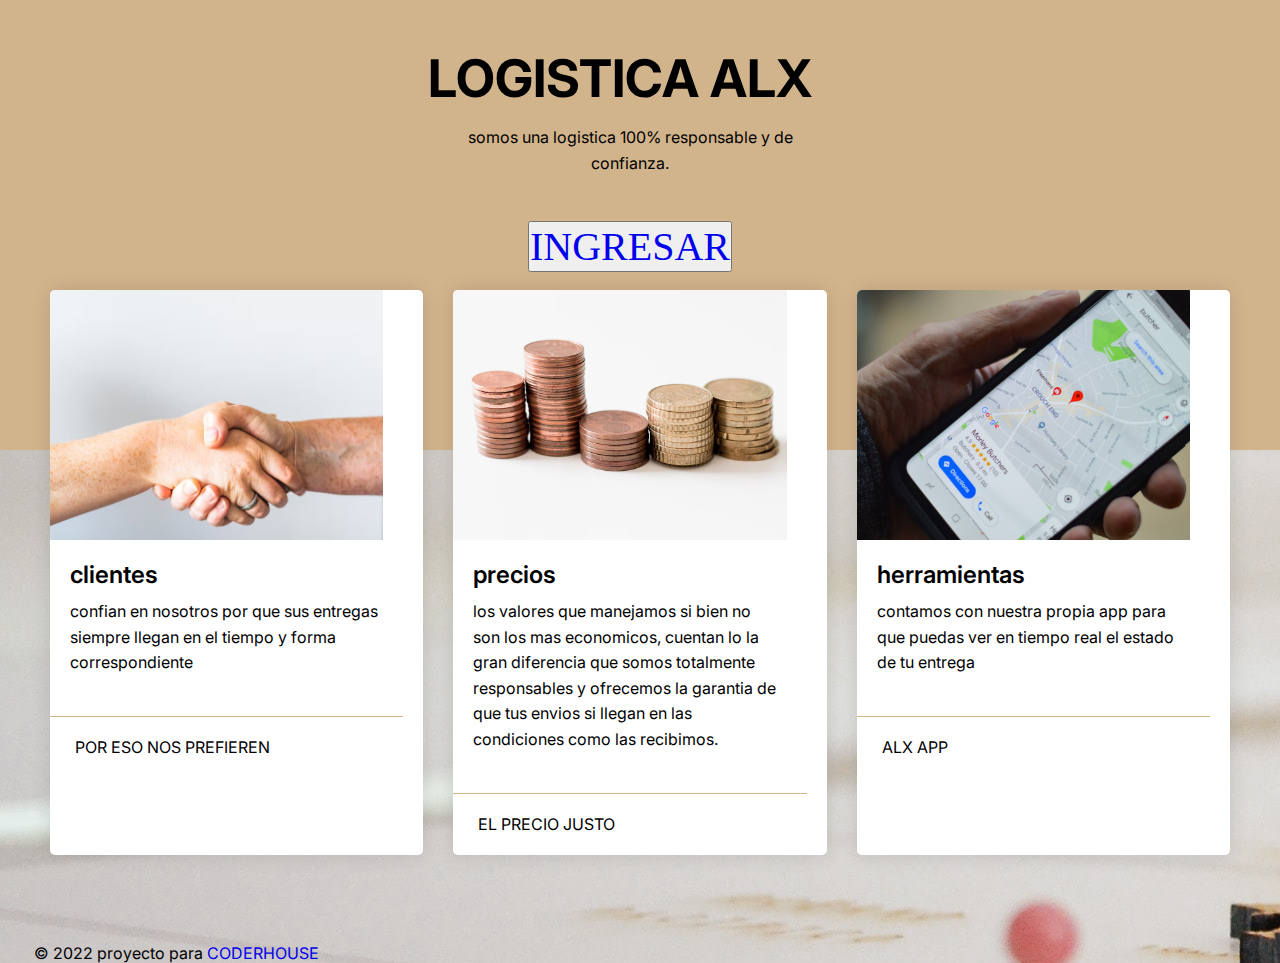
<file: index.html>
<!DOCTYPE html>
<html lang="en">
<head>
  <link rel="icon" href="./img/box.png">
	<meta charset="UTF-8">
	<meta http-equiv="X-UA-Compatible" content="IE=edge">
	<meta name="viewport" content="width=device-width, initial-scale=1.0">
  <meta name ="description" content="logistica buenos aires caba">
  <meta name ="keywords" content="logistica, motos, mensajeria, envios, solucion, planificacion,">
	<title>LOGISTICA ALX</title>
	<link href="https://cdn.jsdelivr.net/npm/bootstrap@5.2.2/dist/css/bootstrap.min.css" 
rel="stylesheet" 
integrity="sha384-Zenh87qX5JnK2Jl0vWa8Ck2rdkQ2Bzep5IDxbcnCeuOxjzrPF/et3URy9Bv1WTRi" 
crossorigin="anonymous">
<link rel="stylesheet" href="./scss/style.css">


</head>
<body style="background-image: url(./img/background.jpg);">
  <header>
    <div class="container">
    
      <div class="hero-content">
  
        <div class="hero-flex">
          
          <span></span><H1>LOGISTICA ALX </H1><span></span>
          
          
        </div>
        <p>
          somos una logistica 100% responsable y de confianza.
        </p>
  
      </div>
    </div>
    <div>
      <button class="btn btn-outline-light chicle"><a  href="./info.html">INGRESAR</a></button>
    </div>
  </header>
  <main>
    <div class="card">
      <div class="card-top">
        <img src="./img/clientes.avif" alt="">
        
      </div>
  
      <div class="card-body">
        <h2>clientes</h2>
        <p>confian en nosotros por que sus entregas siempre llegan en el tiempo y forma correspondiente</p>
      </div>
  
      <div class="card-footer">
      
        <p>POR ESO NOS PREFIEREN</p>
      </div>
    </div>
    <div class="card">
      <div class="card-top">
        <img src="./img/precios.avif" alt="">
      </div>
  
      <div class="card-body">
        <h2>precios</h2>
        <p>los valores que manejamos si bien no son los mas economicos, cuentan lo la gran diferencia que somos totalmente responsables y ofrecemos la garantia de que tus envios si llegan en las condiciones como las recibimos.</p>
      </div>
  
      <div class="card-footer">
      <P>EL PRECIO JUSTO  </P>
      </div>
    </div>
    <div class="card">
      <div class="card-top">
        <img src="./img/gps.avif" alt="">
      
      </div>
  
      <div class="card-body">
        <h2>herramientas</h2>
        <p>contamos con nuestra propia app para que puedas ver en tiempo real el estado de tu entrega </p>
      </div>
      <div class="card-footer">
      <p>ALX APP</p>
      </div>
    </div>

    </div>
    
  </main>


  <footer class="d-flex flex-wrap justify-content-between align-items-center py-3 my-4 border-top">
    <div class="col-md-4 d-flex align-items-center">
    <a href="/" class="mb-3 me-2 mb-md-0 text-muted text-decoration-none lh-1">
        <svg class="bi" width="30" height="24"><use xlink:href="#bootstrap"></use></svg>
    </a>
    <span class="mb-3 mb-md-0 text-muted">© 2022 proyecto para <a href="https://www.coderhouse.com/">CODERHOUSE</a></span>
    </div>
</footer>	

</body>
</html>
</file>
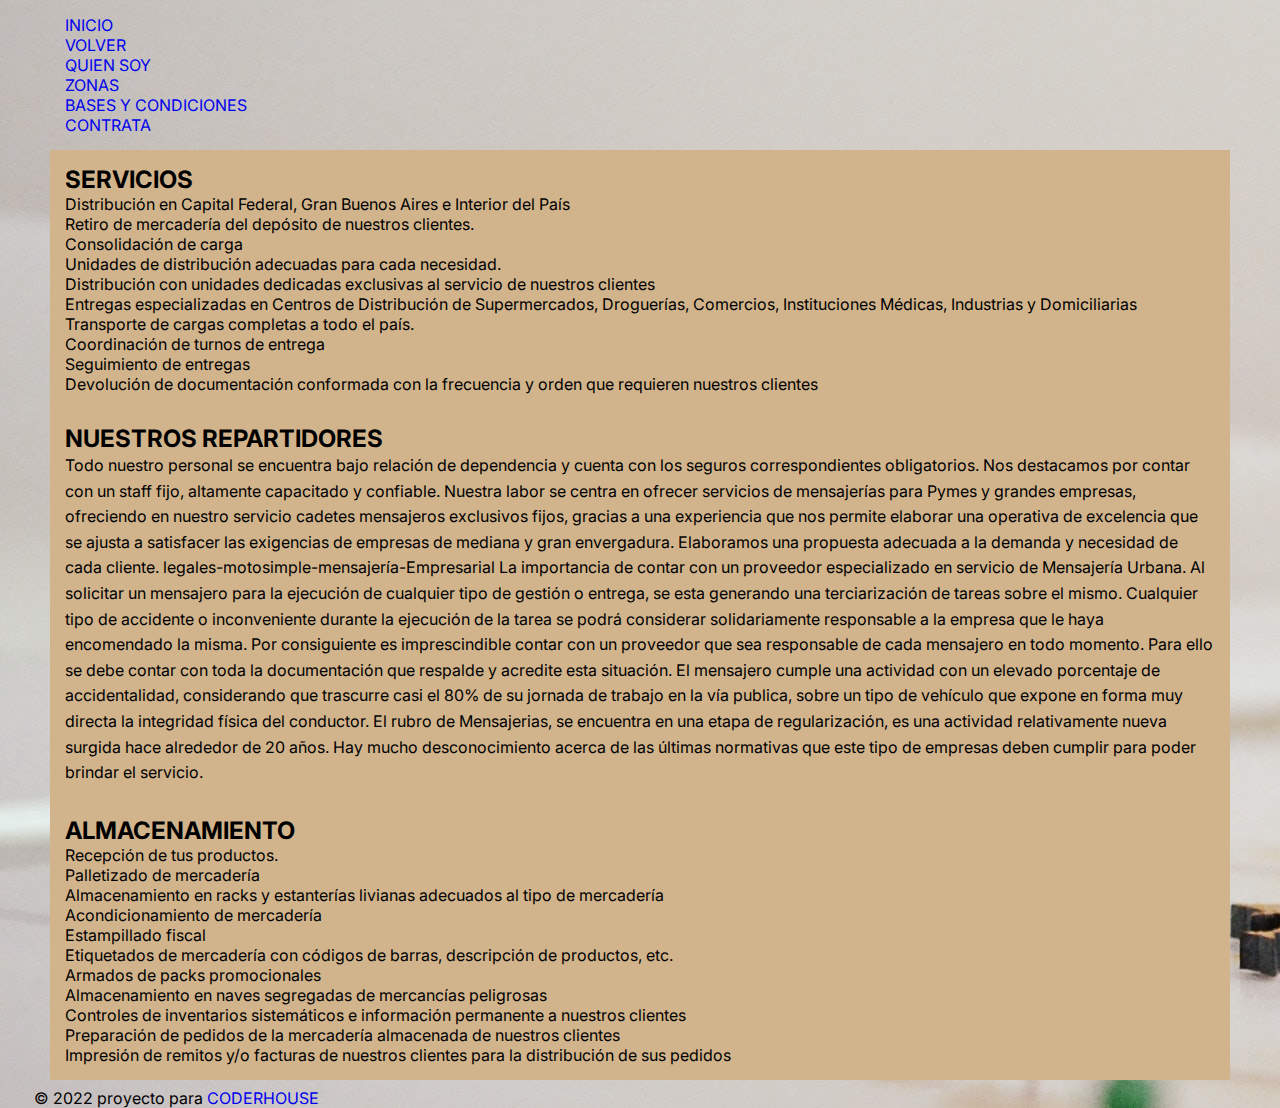
<file: condiciones.html>
<!DOCTYPE html>
<html lang="en">

<head>
    <link rel="icon" href="./img/favicon1.ico.png">
    <meta charset="UTF-8">
    <meta http-equiv="X-UA-Compatible" content="IE=edge">
    <meta name="viewport" content="width=device-width, initial-scale=1.0">
    <meta name="description" content="logistica buenos aires caba">
    <meta name="keywords" content="logistica, motos, mensajeria, envios, solucion, planificacion,">
    <title>BASES LOGISTICA ALX</title>
    <link href="https://cdn.jsdelivr.net/npm/bootstrap@5.2.2/dist/css/bootstrap.min.css" rel="stylesheet"
        integrity="sha384-Zenh87qX5JnK2Jl0vWa8Ck2rdkQ2Bzep5IDxbcnCeuOxjzrPF/et3URy9Bv1WTRi" crossorigin="anonymous">
    <link rel="stylesheet" href="./scss/style.css">
</head>

<body style="background-image: url(./img/background.jpg);">
    <div class="container ">
        <ul class="nav col-12 col-md-auto mb-2 justify-content-center mb-md-0">
            <li><a href="./index.html" class="btn btn-outline-primary me-1">INICIO</a></li>
            <li><a href="./info.html" class="btn btn-outline-primary me-1">VOLVER</a></li>
            <li><a href="./contacto.html" class="btn btn-outline-primary me-1">QUIEN SOY</a></li>
            <li><a href="./zonas.html" class="btn btn-outline-primary me-1">ZONAS</a></li>
            <li><a href="./condiciones.html" class="btn btn-outline-primary me-1">BASES Y CONDICIONES</a></li>
            <li><a href="https://wa.me/+5491168219151" class="btn btn-outline-success" target="_blank">CONTRATA</a></li>
        </ul>
    </div>
    <div class="container zonas">
        <h2>SERVICIOS</h2>
        <ul>
            <li>Distribución en Capital Federal, Gran Buenos Aires e Interior del País</li>
            <li>Retiro de mercadería del depósito de nuestros clientes.</li>
            <li>Consolidación de carga</li>
            <li>Unidades de distribución adecuadas para cada necesidad.</li>
            <li>Distribución con unidades dedicadas exclusivas al servicio de nuestros clientes</li>
            <li>Entregas especializadas en Centros de Distribución de Supermercados, Droguerías, Comercios,
                Instituciones Médicas, Industrias y Domiciliarias</li>
            <li>Transporte de cargas completas a todo el país.</li>
            <li>Coordinación de turnos de entrega</li>
            <li>Seguimiento de entregas</li>
            <li>Devolución de documentación conformada con la frecuencia y orden que requieren nuestros clientes</li>
        </ul>
    </div>
    <div class="container zonas">
        <H2>NUESTROS REPARTIDORES</H2>
        <p>Todo nuestro personal se encuentra bajo relación de dependencia y cuenta con los seguros correspondientes
            obligatorios. Nos destacamos por contar con un staff fijo, altamente capacitado y confiable.
            Nuestra labor se centra en ofrecer servicios de mensajerías para Pymes y grandes empresas, ofreciendo en
            nuestro servicio cadetes mensajeros exclusivos fijos, gracias a una experiencia que nos permite elaborar una
            operativa de excelencia que se ajusta a satisfacer las exigencias de empresas de mediana y gran envergadura.
            Elaboramos una propuesta adecuada a la demanda y necesidad de cada cliente.

            legales-motosimple-mensajería-Empresarial

            La importancia de contar con un proveedor especializado en servicio de Mensajería Urbana.
            Al solicitar un mensajero para la ejecución de cualquier tipo de gestión o entrega, se esta generando una
            terciarización de tareas sobre el mismo. Cualquier tipo de accidente o inconveniente durante la ejecución de
            la tarea se podrá considerar solidariamente responsable a la empresa que le haya encomendado la misma. Por
            consiguiente es imprescindible contar con un proveedor que sea responsable de cada mensajero en todo
            momento. Para ello se debe contar con toda la documentación que respalde y acredite esta situación.
            El mensajero cumple una actividad con un elevado porcentaje de accidentalidad, considerando que trascurre
            casi el 80% de su jornada de trabajo en la vía publica, sobre un tipo de vehículo que expone en forma muy
            directa la integridad física del conductor.
            El rubro de Mensajerias, se encuentra en una etapa de regularización, es una actividad relativamente nueva
            surgida hace alrededor de 20 años. Hay mucho desconocimiento acerca de las últimas normativas que este tipo
            de empresas deben cumplir para poder brindar el servicio.</p>
    </div>
    <div class="container zonas">
        <h2>ALMACENAMIENTO</h2>
        <ul>
            <li>Recepción de tus productos.</li>
            <li>Palletizado de mercadería</li>
            <li>Almacenamiento en racks y estanterías livianas adecuados al tipo de mercadería</li>
            <li>Acondicionamiento de mercadería</li>
            <li>Estampillado fiscal</li>
            <li>Etiquetados de mercadería con códigos de barras, descripción de productos, etc.</li>
            <li>Armados de packs promocionales</li>
            <li>Almacenamiento en naves segregadas de mercancías peligrosas</li>
            <li>Controles de inventarios sistemáticos e información permanente a nuestros clientes</li>
            <li>Preparación de pedidos de la mercadería almacenada de nuestros clientes</li>
            <li>Impresión de remitos y/o facturas de nuestros clientes para la distribución de sus pedidos</li>
        </ul>
    </div>



    <footer class="d-flex flex-wrap justify-content-between align-items-center py-3 my-4 border-top">
        <div class="col-md-4 d-flex align-items-center">
            <a href="/" class="mb-3 me-2 mb-md-0 text-muted text-decoration-none lh-1">
                <svg class="bi" width="30" height="24">
                    <use xlink:href="#bootstrap"></use>
                </svg>
            </a>
            <span class="mb-3 mb-md-0 text-muted">© 2022 proyecto para <a
                    href="https://www.coderhouse.com/">CODERHOUSE</a></span>
        </div>
    </footer>
</body>

</html>
</file>
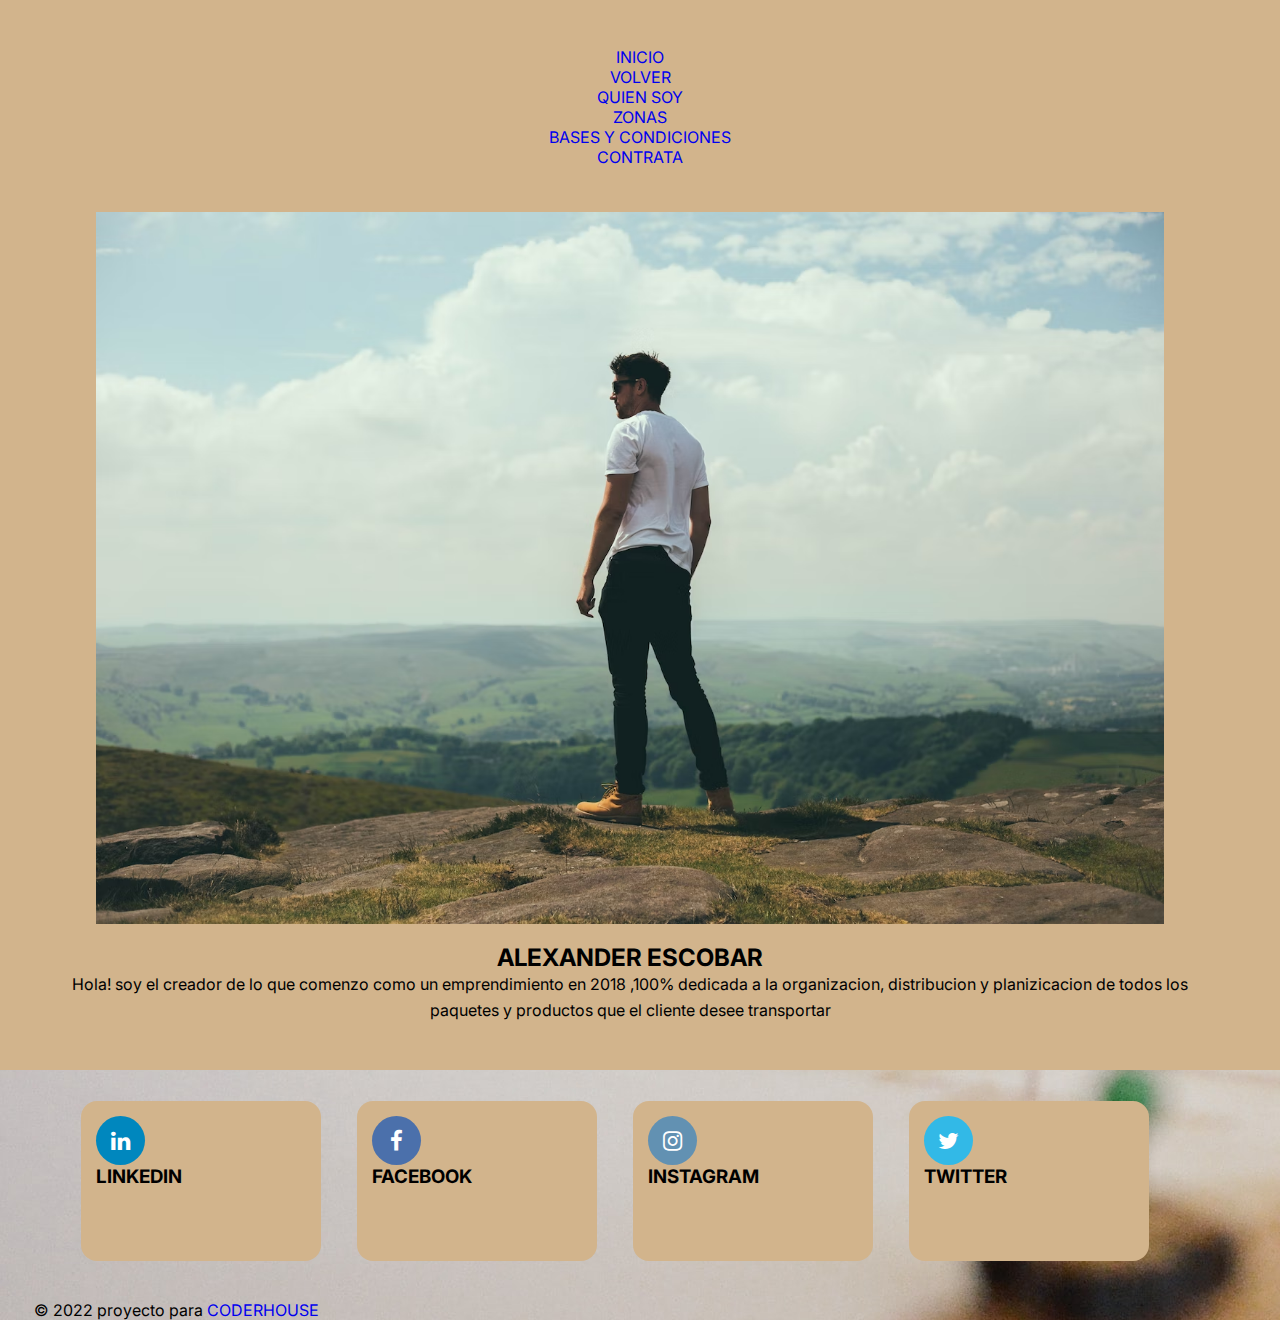
<file: contacto.html>
<!DOCTYPE html>
<html lang="en">
<head>
    <link rel="icon" href="./img/favicon1.ico.png">
	<meta charset="UTF-8">
	<meta http-equiv="X-UA-Compatible" content="IE=edge">
	<meta name="viewport" content="width=device-width, initial-scale=1.0">
    <meta name ="description" content="logistica buenos aires caba">
    <meta name ="keywords" content="logistica, motos, mensajeria, envios, solucion, planificacion,">
	<title>CONTACTO LOGISTICA ALX</title>
    <link href="https://cdn.jsdelivr.net/npm/bootstrap@5.2.2/dist/css/bootstrap.min.css" 
    rel="stylesheet" 
    integrity="sha384-Zenh87qX5JnK2Jl0vWa8Ck2rdkQ2Bzep5IDxbcnCeuOxjzrPF/et3URy9Bv1WTRi" 
    crossorigin="anonymous">
    <link rel="stylesheet" href="./scss/style.css">
</head>
<body style="background-image: url(./img/background.jpg);">
    
    <header>
        <div class="container ">
            <ul class="nav col-12 col-md-auto mb-2 justify-content-center mb-md-0">
                <li><a href="./index.html" class="btn btn-outline-primary me-1">INICIO</a></li>
                <li><a href="./info.html" class="btn btn-outline-primary me-1">VOLVER</a></li>
                <li><a href="./contacto.html" class="btn btn-outline-primary me-1">QUIEN SOY</a></li>
                <li><a href="./zonas.html" class="btn btn-outline-primary me-1">ZONAS</a></li>
                <li><a href="./condiciones.html" class="btn btn-outline-primary me-1">BASES Y CONDICIONES</a></li>
                <li><a href="https://wa.me/+5491168219151" class="btn btn-outline-success" target="_blank">CONTRATA</a></li>
            </ul>
        </div>
        <div class="card container">
            <div class="card-top ">
                <img class="container " src="/img/yo.avif" alt="">
            </div>
            <div class="card-body">
                <h2>ALEXANDER ESCOBAR</h2>
            </div>
            <div class="card-footer">
                <p>Hola! soy el creador de lo que comenzo como un emprendimiento en 2018 ,100% dedicada a la organizacion, distribucion y planizicacion de todos los paquetes y productos que el cliente desee transportar</p>
            </div>
        </header>
    <div class="container">
        <div class="social__item cards__card container">
            <a target="_blank" href="https://www.linkedin.com/in/escobaralexander/" class="social__icon--linkedin"><i class="icon--linkedin"></i></a>
            <span><H3>LINKEDIN</H3></span>
    </div>
    
    <div class="social__item cards__card container">
        <a target="_blank" href="https://www.facebook.com/aleex.exequiel" class="social__icon--facebook"><i class="icon--facebook"></i></a>
        <span><H3>FACEBOOK</H3></span>
    </div>

    <div class="social__item cards__card container">
        <a target="_blank" href="http://instagram.com/aleexequiell" class="social__icon--instagram"><i class="icon--instagram"></i></a>
        <span><H3>INSTAGRAM</H3></span>
    </div>

    <div class="social__item cards__card container">
        <a target="_blank" href="https://twitter.com/aleexequiell" class="social__icon--twitter"><i class="icon--twitter"></i></a>
        <span><H3>TWITTER</H3></span>
    </div>
    </div>


    <footer class="d-flex flex-wrap justify-content-between align-items-center py-3 my-4 border-top">
        <div class="col-md-4 d-flex align-items-center">
        <a href="/" class="mb-3 me-2 mb-md-0 text-muted text-decoration-none lh-1">
            <svg class="bi" width="30" height="24"><use xlink:href="#bootstrap"></use></svg>
        </a>
        <span class="mb-3 mb-md-0 text-muted">© 2022 proyecto para <a href="https://www.coderhouse.com/">CODERHOUSE</a></span>
        </div>
    </footer>	


</body>
</html>
</file>
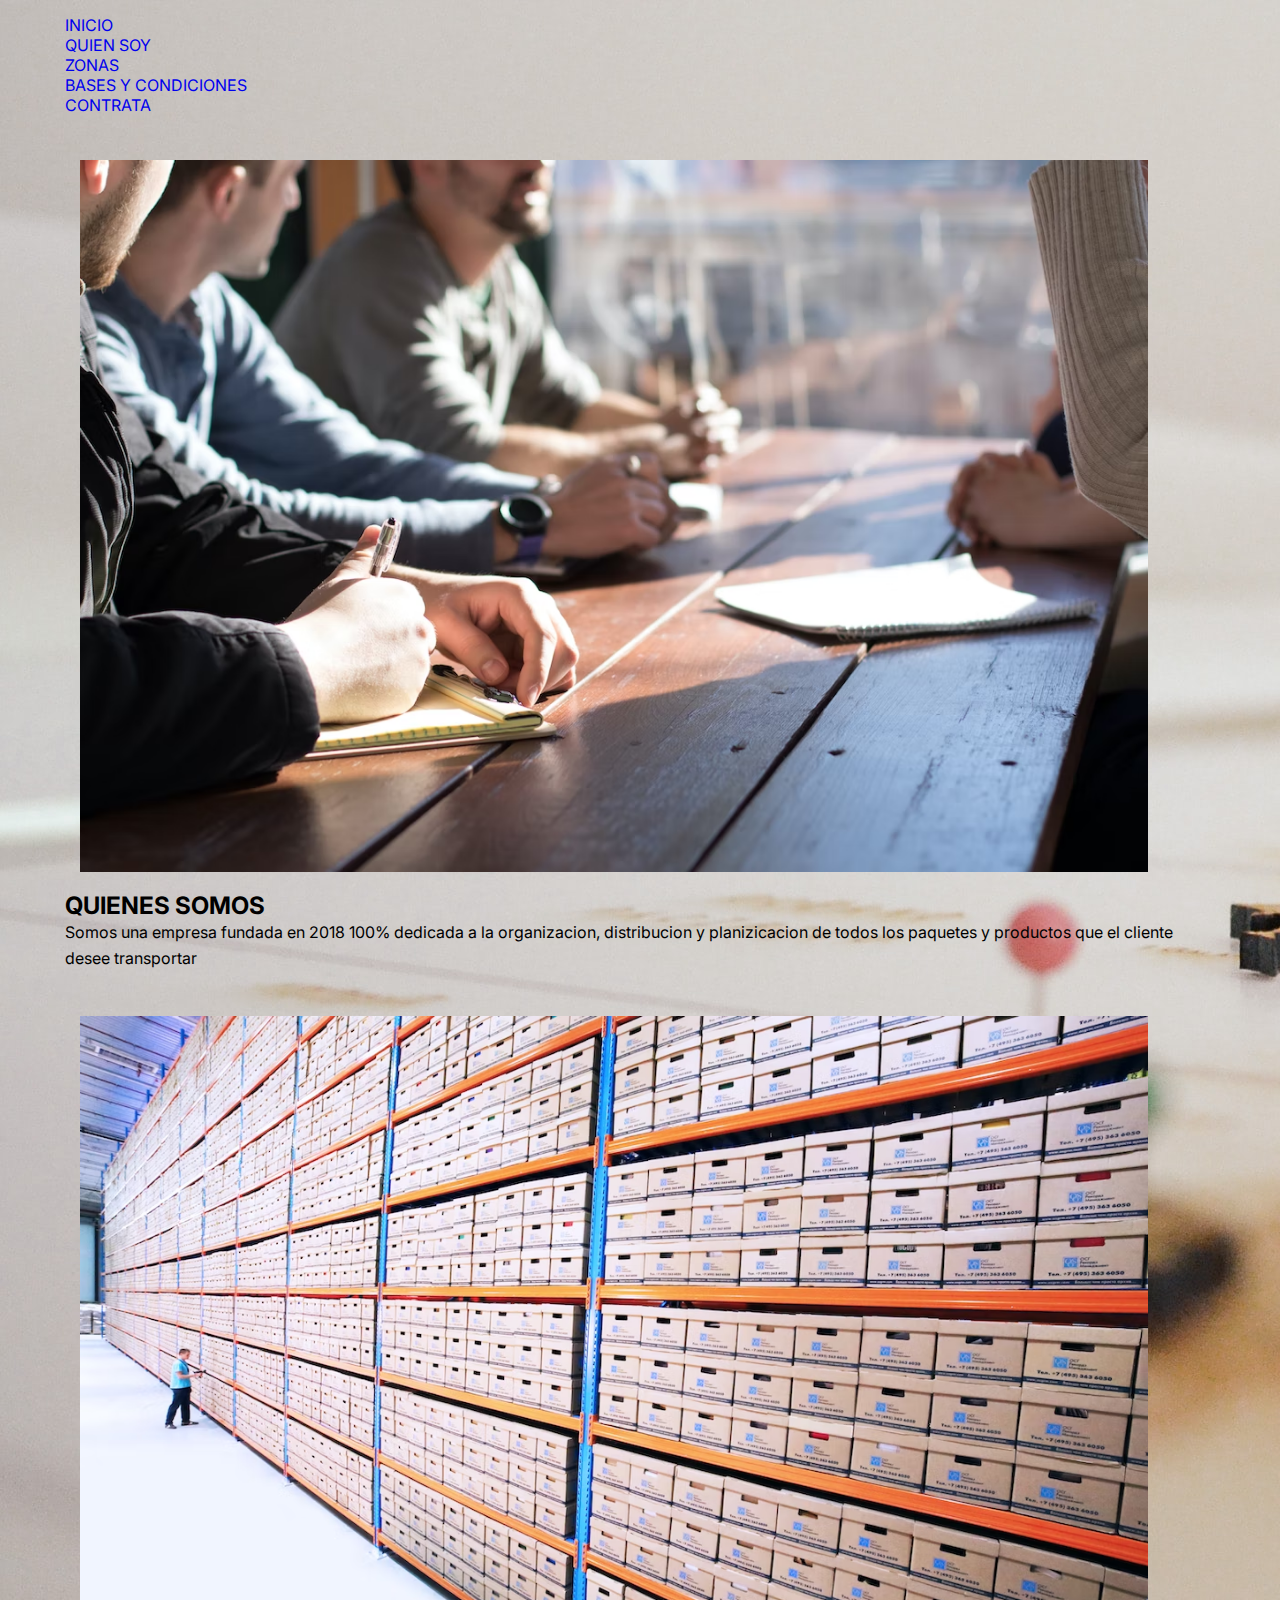
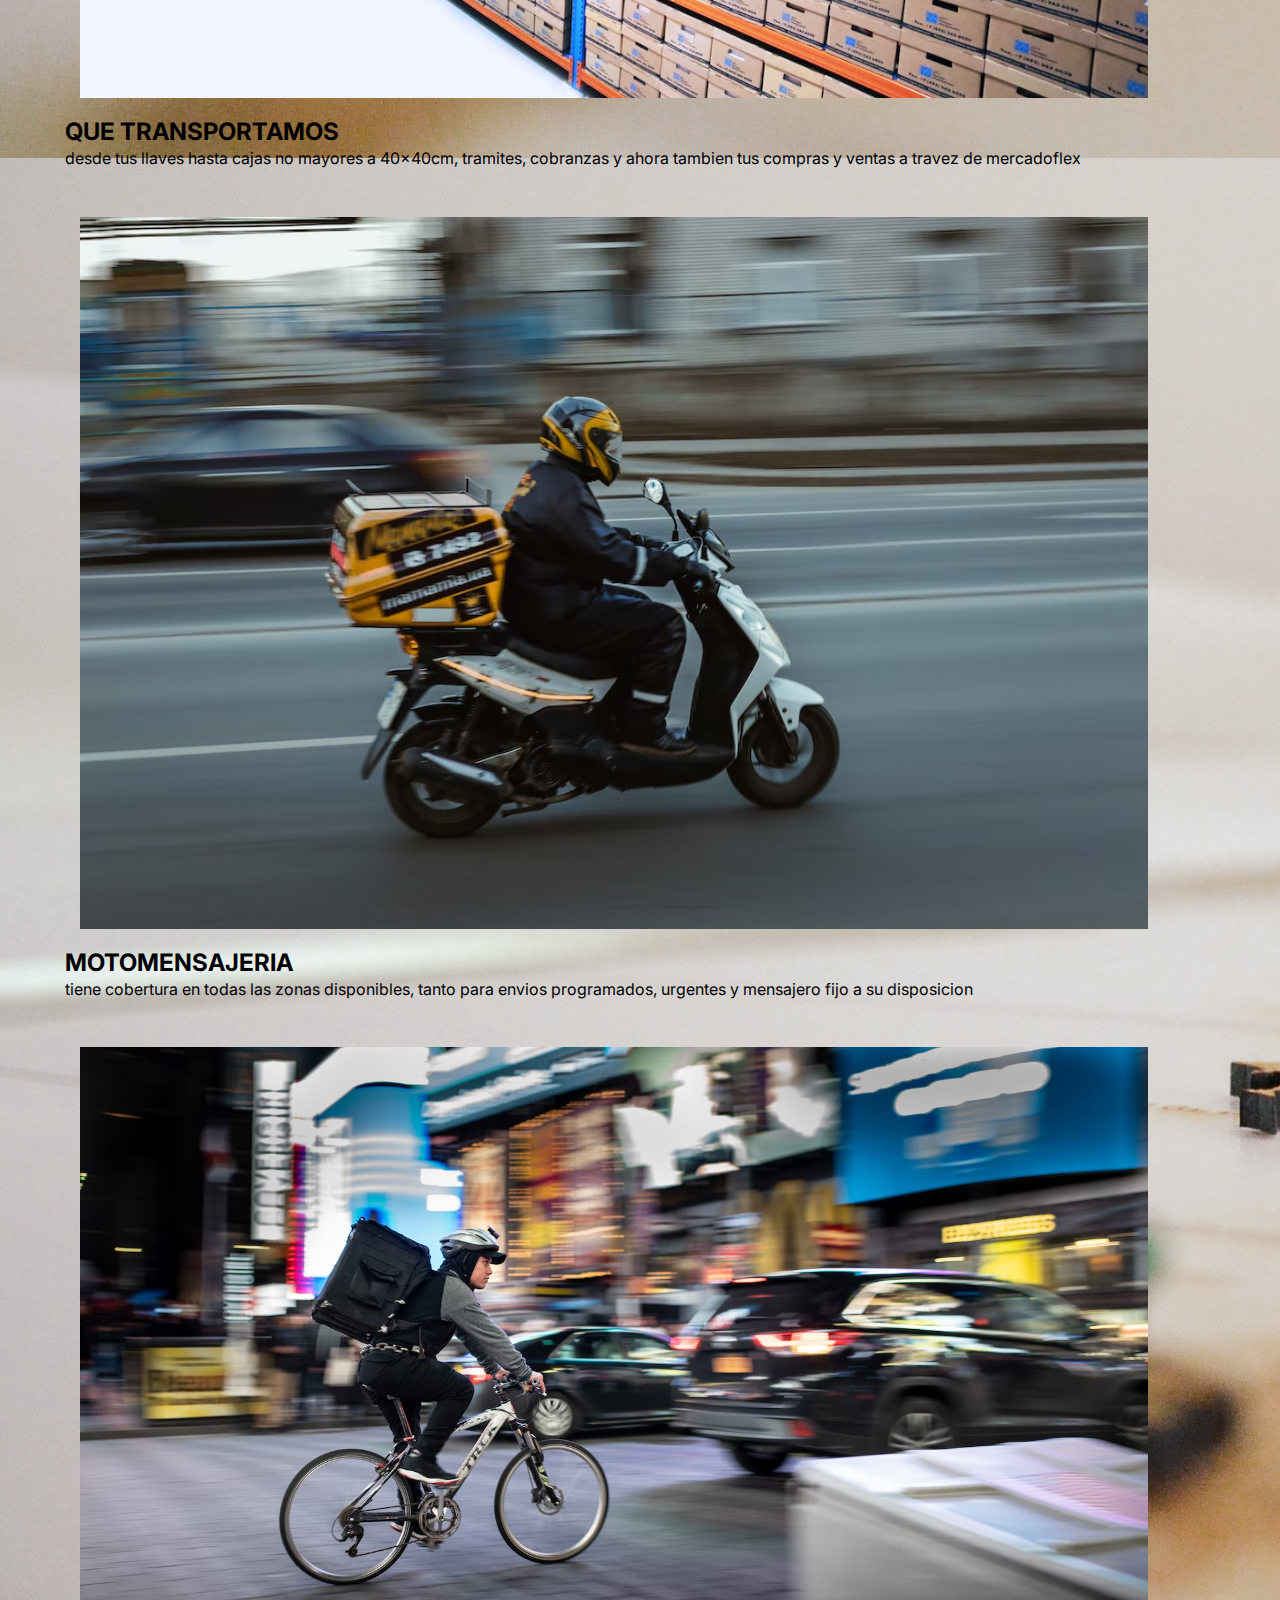
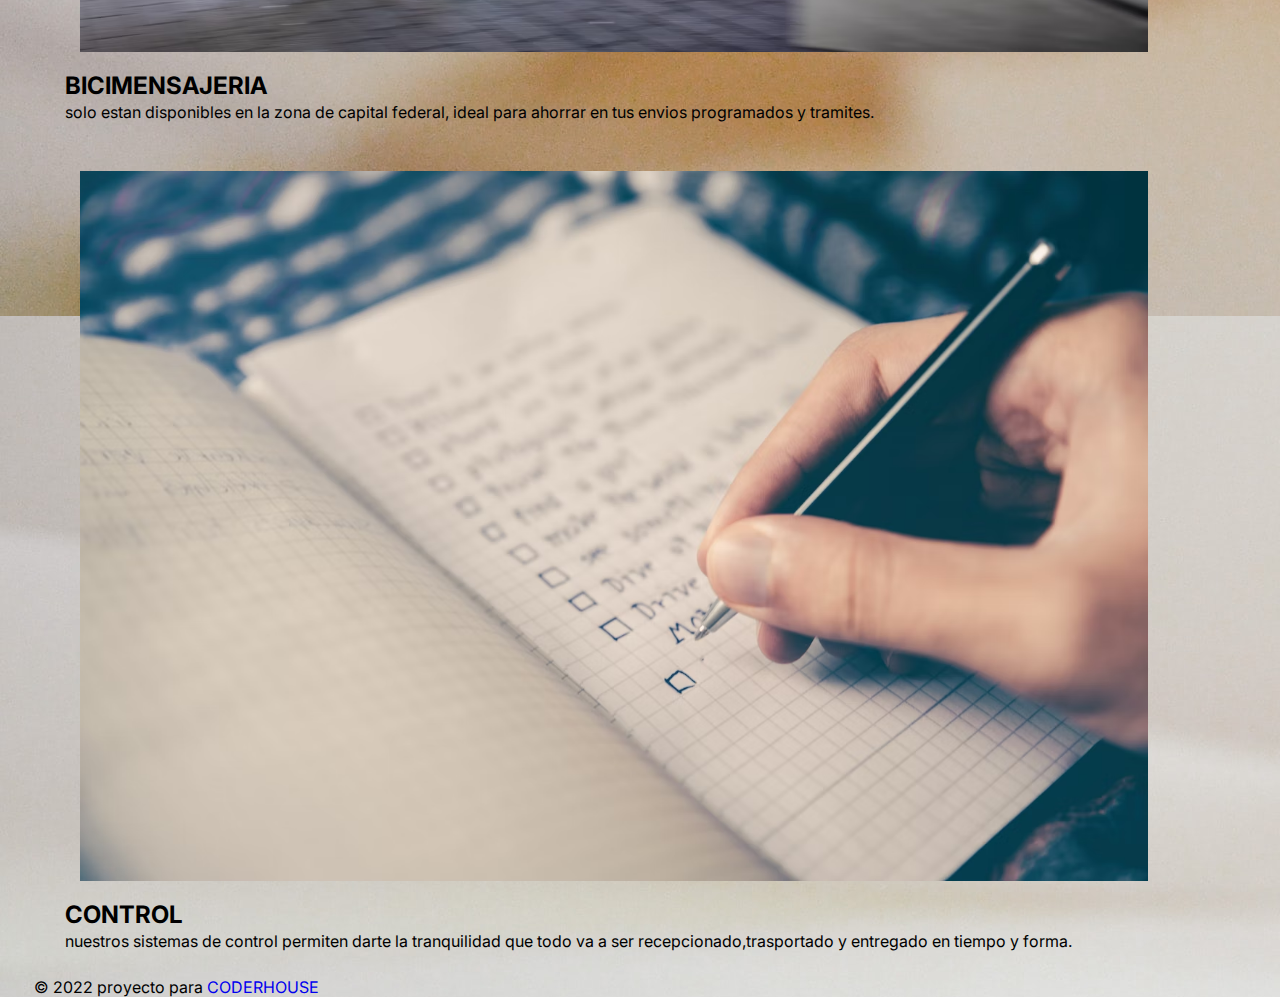
<file: info.html>
<!DOCTYPE html>
<html lang="en">
<head>
    <link rel="icon" href="./img/favicon1.ico.png">
	<meta charset="UTF-8">
	<meta http-equiv="X-UA-Compatible" content="IE=edge">
	<meta name="viewport" content="width=device-width, initial-scale=1.0">
    <meta name ="description" content="logistica buenos aires caba">
    <meta name ="keywords" content="logistica, motos, mensajeria, envios, solucion, planificacion,">
	<title>INFORMACION LOGISTICA ALX</title>
    <link href="https://cdn.jsdelivr.net/npm/bootstrap@5.2.2/dist/css/bootstrap.min.css" 
    rel="stylesheet" 
    integrity="sha384-Zenh87qX5JnK2Jl0vWa8Ck2rdkQ2Bzep5IDxbcnCeuOxjzrPF/et3URy9Bv1WTRi" 
    crossorigin="anonymous">
    <link rel="stylesheet" href="./scss/style.css">
</head>

<body style="background-image: url(./img/background.jpg);">
  <div class="container ">
    <ul class="nav col-12 col-md-auto mb-2 justify-content-center mb-md-0">
        <li><a href="./index.html" class="btn btn-outline-primary me-1">INICIO</a></li>
        <li><a href="./contacto.html" class="btn btn-outline-primary me-1">QUIEN SOY</a></li>
        <li><a href="./zonas.html" class="btn btn-outline-primary me-1">ZONAS</a></li>
        <li><a href="./condiciones.html" class="btn btn-outline-primary me-1">BASES Y CONDICIONES</a></li>
        <li><a href="https://wa.me/+5491168219151" class="btn btn-outline-success" target="_blank">CONTRATA</a></li>
    </ul>
    </div>
    <div class="card container">
        <div class="card-top">
            <img class="container" src="./img/team.avif" alt="">
        </div>
        <div class="card-body">
            <h2>QUIENES SOMOS</h2>
        </div>
        <div class="card-footer">
            <p>Somos una empresa fundada en 2018 100% dedicada a la organizacion, distribucion y planizicacion de todos los paquetes y productos que el cliente desee transportar</p>
        </div>
    </div>

    <div class="card container">
        <div class="card-top">
        <img class="container" src="./img/cajas.avif" alt="">
        </div>
        <div class="card-body">
            <h2>QUE TRANSPORTAMOS</h2>
        </div>
        <div class="card-footer">
        <P>desde tus llaves hasta cajas no mayores a 40x40cm, tramites, cobranzas y ahora tambien tus compras y ventas a travez de mercadoflex</P>
        </div>
    </div>

      <div class="card container">
        <div class="card-top">
          <img class="container" src="./img/moto.avif" alt="">
        </div>
    
        <div class="card-body">
          <h2>MOTOMENSAJERIA</h2>
                </div>
    
        <div class="card-footer">
          <p>tiene cobertura en todas las zonas disponibles, tanto para envios programados, urgentes y mensajero fijo a su disposicion</p>
        </div>
      </div>

      <div class="card container">
        <div class="card-top">
          <img class="container" src="./img/bicicleta.avif" alt="">
        </div>
    
        <div class="card-body">
          <h2>BICIMENSAJERIA</h2>
                </div>
    
        <div class="card-footer">
        <P>solo estan disponibles en la zona de capital federal, ideal para ahorrar en tus envios programados y tramites.</P>
        </div>
      </div>

      <div class="card container">
        <div class="card-top">
          <img class="container" src="./img/control.avif" alt="">
        </div>
    
        <div class="card-body">
          <h2>CONTROL</h2>
                </div>
    
        <div class="card-footer">
        <P>nuestros sistemas de control permiten darte la tranquilidad que todo va a ser recepcionado,trasportado y entregado en tiempo y forma.</P>
        </div>
      </div>
      
        
    <footer class="d-flex flex-wrap justify-content-between align-items-center py-3 my-4 border-top">
            <div class="col-md-4 d-flex align-items-center">
            <a href="/" class="mb-3 me-2 mb-md-0 text-muted text-decoration-none lh-1">
                <svg class="bi" width="30" height="24"><use xlink:href="#bootstrap"></use></svg>
            </a>
            <span class="mb-3 mb-md-0 text-muted">© 2022 proyecto para <a href="https://www.coderhouse.com/">CODERHOUSE</a></span>
            </div>
    </footer>	
</body>
</html>
</file>
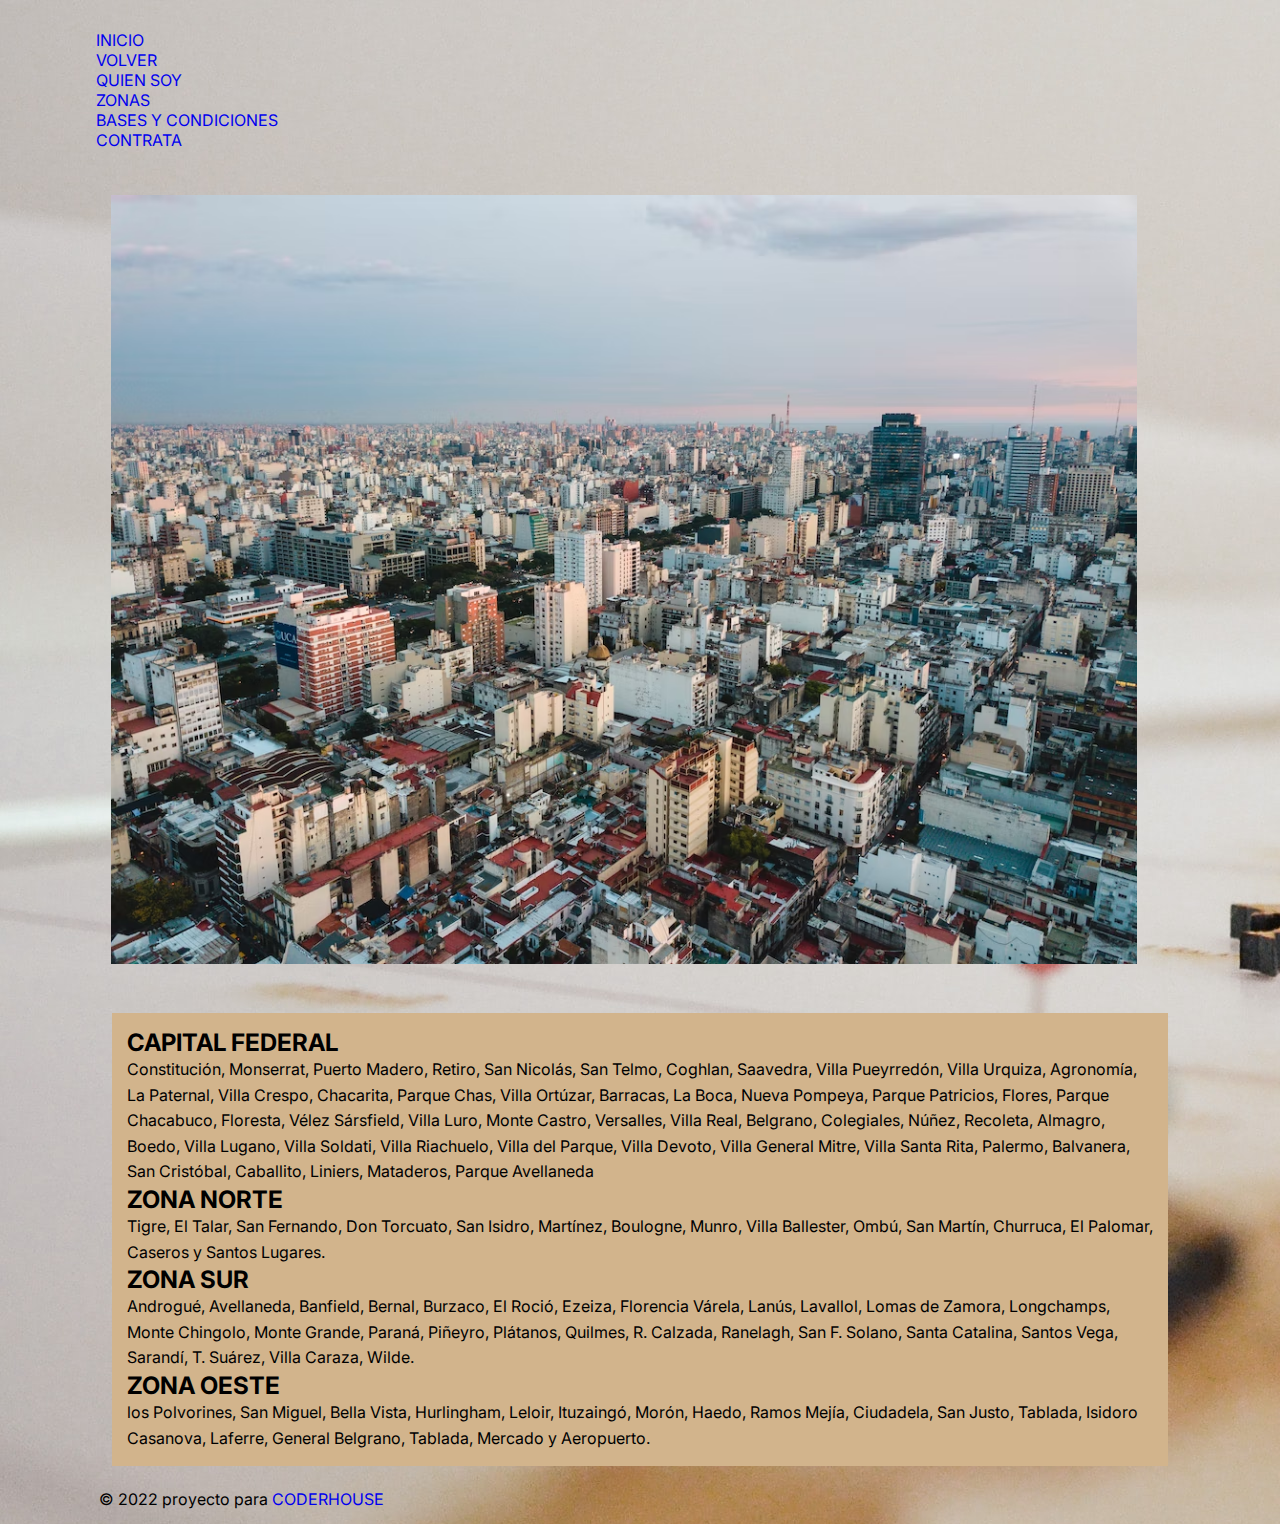
<file: zonas.html>
<!DOCTYPE html>
<html lang="en">

<head>
    <link rel="icon" href="./img/favicon1.ico.png">
    <meta charset="UTF-8">
    <meta http-equiv="X-UA-Compatible" content="IE=edge">
    <meta name="viewport" content="width=device-width, initial-scale=1.0">
    <meta name="description" content="logistica buenos aires caba">
    <meta name="keywords" content="logistica, motos, mensajeria, envios, solucion, planificacion,">
    <title>ZONAS LOGISTICA ALX</title>
    <link href="https://cdn.jsdelivr.net/npm/bootstrap@5.2.2/dist/css/bootstrap.min.css" rel="stylesheet"
        integrity="sha384-Zenh87qX5JnK2Jl0vWa8Ck2rdkQ2Bzep5IDxbcnCeuOxjzrPF/et3URy9Bv1WTRi" crossorigin="anonymous">
    <link rel="stylesheet" href="./scss/style.css">
</head>

<body class="container" style="background-image: url(./img/background.jpg);">
    <div class="container ">
        <ul class="nav col-12 col-md-auto mb-2 justify-content-center mb-md-0">
            <li><a href="./index.html" class="btn btn-outline-primary me-1">INICIO</a></li>
            <li><a href="./info.html" class="btn btn-outline-primary me-1">VOLVER</a></li>
            <li><a href="./contacto.html" class="btn btn-outline-primary me-1">QUIEN SOY</a></li>
            <li><a href="./zonas.html" class="btn btn-outline-primary me-1">ZONAS</a></li>
            <li><a href="./condiciones.html" class="btn btn-outline-primary me-1">BASES Y CONDICIONES</a></li>
            <li><a href="https://wa.me/+5491168219151" class="btn btn-outline-success" target="_blank">CONTRATA</a></li>
        </ul>
    </div>
    <div class="container">
        <img class="container" src="./img/zonas.avif" alt="">
    </div>
    <div class="container">
        <ul class=" container zonas">
            <li>
                <h2>CAPITAL FEDERAL</h2>
                <p> Constitución, Monserrat, Puerto Madero, Retiro, San Nicolás, San Telmo, Coghlan, Saavedra, Villa
                    Pueyrredón, Villa Urquiza, Agronomía, La Paternal, Villa Crespo, Chacarita, Parque Chas, Villa
                    Ortúzar, Barracas, La Boca, Nueva Pompeya, Parque Patricios, Flores, Parque Chacabuco, Floresta,
                    Vélez Sársfield, Villa Luro, Monte Castro, Versalles, Villa Real, Belgrano, Colegiales, Núñez,
                    Recoleta, Almagro, Boedo, Villa Lugano, Villa Soldati, Villa Riachuelo, Villa del Parque, Villa
                    Devoto, Villa General Mitre, Villa Santa Rita, Palermo, Balvanera, San Cristóbal, Caballito,
                    Liniers, Mataderos, Parque Avellaneda</p>
            </li>
            <li>
                <h2>ZONA NORTE</h2>
                <p>Tigre, El Talar, San Fernando, Don Torcuato, San Isidro, Martínez, Boulogne, Munro, Villa Ballester,
                    Ombú, San Martín, Churruca, El Palomar, Caseros y Santos Lugares.</p>
            </li>
            <li>
                <h2>ZONA SUR</h2>
                <p> Androgué, Avellaneda, Banfield, Bernal, Burzaco, El Roció, Ezeiza, Florencia Várela, Lanús,
                    Lavallol, Lomas de Zamora, Longchamps, Monte Chingolo, Monte Grande, Paraná, Piñeyro, Plátanos,
                    Quilmes, R. Calzada, Ranelagh, San F. Solano, Santa Catalina, Santos Vega, Sarandí, T. Suárez, Villa
                    Caraza, Wilde.</p>
            </li>
            <li>
                <h2>ZONA OESTE</h2>
                <p> los Polvorines, San Miguel, Bella Vista, Hurlingham, Leloir, Ituzaingó, Morón, Haedo, Ramos Mejía,
                    Ciudadela, San Justo, Tablada, Isidoro Casanova, Laferre, General Belgrano, Tablada, Mercado y
                    Aeropuerto.</p>
            </li>
        </ul>
    </div>




    <footer class="d-flex flex-wrap justify-content-between align-items-center py-3 my-4 border-top">
        <div class="col-md-4 d-flex align-items-center">
            <a href="/" class="mb-3 me-2 mb-md-0 text-muted text-decoration-none lh-1">
                <svg class="bi" width="30" height="24">
                    <use xlink:href="#bootstrap"></use>
                </svg>
            </a>
            <span class="mb-3 mb-md-0 text-muted">© 2022 proyecto para <a
                    href="https://www.coderhouse.com/">CODERHOUSE</a></span>
        </div>
    </footer>
</body>

</html>
</file>
<file: scss/style.css>
@import url("https://fonts.googleapis.com/css2?family=Inter:wght@400;600&display=swap");
@import url(https://maxcdn.bootstrapcdn.com/font-awesome/4.7.0/css/font-awesome.min.css);

* {
  margin: 0;
  padding: 0;
  box-sizing: border-box;
}

body {
  color: BLACK;
  font-family: "Inter", sans-serif;
  display: grid;
  grid-template-rows: auto 1fr auto;
  min-height: 100vh;
}

a {
  text-decoration: none;
}

.container {
  width: min(100% - 2em, 1180px);
  margin: 0 auto;
  padding: 15px;
}

ul {
  margin: 0;
  padding: 0;
  list-style-type: none;
}

p {
  color: BLACK;
  line-height: 1.6;
}

.chicle {
  font-family: Arial-;
  font-size: 40px;
  text-align: center;
  margin: 30px;
  padding: 0px;
}

.chicle:hover {
  -webkit-animation: 2s chicle 1;
  animation: 2s chicle 1;
}

@-webkit-keyframes chicle {
  30% {
    transform: scaleX(1.5) scaleY(0.7);
  }

  40% {
    transform: scaleX(0.7) scaleY(1.2);
  }

  60% {
    transform: scaleX(1.1) scaleY(0.8);
  }
}

@keyframes chicle {
  30% {
    transform: scaleX(1.5) scaleY(0.7);
  }

  40% {
    transform: scaleX(0.7) scaleY(1.2);
  }

  60% {
    transform: scaleX(1.1) scaleY(0.8);
  }
}

main .card .card-footer div ul li,
main .card .card-footer div ul,
main .card .card-footer div,
main .card .card-footer,
header .hero-content .hero-flex>div span,
header .hero-content .hero-flex>div {
  display: flex;
  align-items: center;
}

header {
  background-color: tan;
  min-height: 350px;
  text-align: center;
  padding: 2em 0;
}

@media screen and (min-width: 860px) {
  header {
    min-height: 450px;
  }
}

header .logo {
  letter-spacing: 0.5em;
  text-transform: uppercase;
  font-size: 1.2rem;
  color: BLACK;
  margin-bottom: 2em;
  display: inline-block;
}

@media screen and (min-width: 860px) {
  header .hero-content .hero-flex {
    display: flex;
    justify-content: space-between;
    align-items: center;
  }
}

header .hero-content .hero-flex>div {
  justify-content: center;
  margin-bottom: 10px;
}

@media screen and (min-width: 860px) {
  header .hero-content .hero-flex>div {
    justify-content: flex-start;
    margin-bottom: 0;
  }
}

header .hero-content .hero-flex>div span {
  color: BLACK;
  width: 26px;
  height: 26px;
  border: 1px solid;
  border-radius: 50%;
  justify-content: center;
  margin-right: 10px;
}

header .hero-content .hero-flex>div a {
  color: BLACK;
}

header .hero-content .hero-flex .arrow-left {
  width: 15px;
  color: BLACK;
}

header .hero-content .hero-flex button {
  font-size: 14px;
  background: WHITE;
  border: none;
  padding: 15px 50px;
  cursor: pointer;
  box-shadow: 0px 0px 20px rgba(0, 0, 0, 0.12);
  font-weight: 600;
  transition: 0.3s ease-in;
  border-radius: 5px;
  display: none;
}

@media screen and (min-width: 860px) {
  header .hero-content .hero-flex button {
    display: inline-block;
  }
}

header .hero-content .hero-flex button:hover {
  box-shadow: 0px 0px 20px rgba(0, 0, 0, 0.2);
}

header .hero-content h1 {
  font-size: clamp(2.5rem, 2.2097rem + 1.2903vw, 3.5rem);
  margin-bottom: 15px;
}

header .hero-content p {
  max-width: 360px;
  margin: 0 auto;
  color: BLACK;
}

main {
  padding: 0em 0 5em;
  display: grid;
  grid-template-columns: repeat(auto-fit, minmax(280px, 1fr));
  width: min(100% - 2em, 1180px);
  margin: 0 auto;
  gap: 30px;
}

@media screen and (min-width: 860px) {
  main {
    margin-top: -10em;
  }
}

main .card {
  background: WHITE;
  box-shadow: 0px 0px 20px rgba(0, 0, 0, 0.12);
  border-radius: 5px;
  overflow: hidden;
}

main .card-top {
  height: 250px;
  position: relative;
}

main .card-top img {
  width: 100%;
  height: 100%;
  -o-object-fit: cover;
  object-fit: cover;
}

main .card-body {
  padding: 20px 25px 40px 20px;
}

main .card-body h2 {
  font-weight: 600;
  margin-bottom: 10px;
}

main .card .card-footer {
  justify-content: space-between;
  border-top: 1px solid tan;
  padding: 18px 25px;
}

main .card .card-footer div span {
  margin-right: 10px;
  color: BLACK;
}

main .card .card-footer div ul {
  gap: 5px;
}

main .card .card-footer div ul li {
  width: 20px;
  height: 20px;
  border-radius: 60%;
  justify-content: center;
}

main .card .card-footer a {
  color: BLACK;
  font-weight: 600;
}

main .card:nth-child(1) .card-footer ul li:nth-of-type(1) {
  background: tan;
}

main .card:nth-child(1) .card-footer ul li:nth-of-type(2) {
  background: BLACK;
}

main .card:nth-child(2) .card-footer ul li:nth-of-type(1) {
  background: tan;
}

main .card:nth-child(2) .card-footer ul li:nth-of-type(2) {
  background: #40639b;
}

main .card:nth-child(3) .card-footer ul li:nth-of-type(1) {
  background: #e6c7a0;
}

main .card:nth-child(3) .card-footer ul li:nth-of-type(2) {
  background: #b1c5d1;
}

*::before,
*::after {
  box-sizing: border-box;
}

.icon--twitter::before {
  content: "\f099";
}

.social__icon--twitter {
  background-color: #32b9e7;
}

.social__icon--twitter:hover {
  background-color: #2b9dc4;
}

.icon--facebook::before {
  content: "\f09a";
}

.social__icon--facebook {
  background-color: #4b70ab;
}

.social__icon--facebook:hover {
  background-color: #405f91;
}

.icon--linkedin::before {
  content: "\f0e1";
}

.social__icon--linkedin {
  background-color: #0087be;
}

.social__icon--linkedin:hover {
  background-color: #0073a2;
}

.icon--instagram::before {
  content: "\f16d";
}

.social__icon--instagram {
  background-color: #6291b2;
}

.social__icon--instagram:hover {
  background-color: #537b97;
}

.icon--github::before {
  content: "\f113";
}

.social__icon--github {
  background-color: #333333;
}

.social__icon--github:hover {
  background-color: #2b2b2b;
}

.social__item {
  display: inline-block;
  margin-right: 0.1em;
}

.icon,
[class^=icon--] {
  font-family: "FontAwesome";
  font-style: normal;
  font-weight: normal;
  font-variant: normal;
  text-transform: none;
  line-height: 1;
  -webkit-font-smoothing: antialiased;
  -moz-osx-font-smoothing: grayscale;
}

.social__icon,
[class^=social__icon] {
  font-size: 1.4em;
  color: white;
  text-decoration: none;
  border-radius: 100%;
  width: 2.2em;
  height: 2.2em;
  text-align: center;
  display: flex;
  align-items: center;
  justify-content: center;
}

.social__container {
  padding: 1em;
  font-size: 1.5em;
}

div {
  padding: 0px 20px 0px 0px;
}

p {
  font-size: 16px;
}

.cards {
  display: flex;
  flex-direction: row;
  justify-content: center;
  align-content: center;
  flex-wrap: wrap;
}

.cards__card {
  width: 240px;
  height: 160px;
  margin: 16px;
  background-color: beige;
  border-radius: 16px;
}

@media only screen and (min-width: 720px) {
  .cards {
    display: flex;
    flex-wrap: wrap;
  }

  .cards__card {
    background-color: tan;
  }
}

.col-1 {
  width: 8.334%;
}

@media only screen and (min-width: 720px) {
  .col-md-1 {
    width: 8.334%;
  }
}

.col-2 {
  width: 16.668%;
}

@media only screen and (min-width: 720px) {
  .col-md-2 {
    width: 16.668%;
  }
}

.col-3 {
  width: 25.002%;
}

@media only screen and (min-width: 720px) {
  .col-md-3 {
    width: 25.002%;
  }
}

.col-4 {
  width: 33.336%;
}

@media only screen and (min-width: 720px) {
  .col-md-4 {
    width: 33.336%;
  }
}

.col-5 {
  width: 41.67%;
}

@media only screen and (min-width: 720px) {
  .col-md-5 {
    width: 41.67%;
  }
}

.col-6 {
  width: 50.004%;
}

@media only screen and (min-width: 720px) {
  .col-md-6 {
    width: 50.004%;
  }
}

.col-7 {
  width: 58.338%;
}

@media only screen and (min-width: 720px) {
  .col-md-7 {
    width: 58.338%;
  }
}

.col-8 {
  width: 66.672%;
}

@media only screen and (min-width: 720px) {
  .col-md-8 {
    width: 66.672%;
  }
}

.col-9 {
  width: 75.006%;
}

@media only screen and (min-width: 720px) {
  .col-md-9 {
    width: 75.006%;
  }
}

.col-10 {
  width: 83.34%;
}

@media only screen and (min-width: 720px) {
  .col-md-10 {
    width: 83.34%;
  }
}

.col-11 {
  width: 91.674%;
}

@media only screen and (min-width: 720px) {
  .col-md-11 {
    width: 91.674%;
  }
}

.col-12 {
  width: 100.008%;
}

@media only screen and (min-width: 720px) {
  .col-md-12 {
    width: 100.008%;
  }
}

.theme-whitesmoke {
  color: black;
  background-color: whitesmoke;
}

.theme-black {
  color: whitesmoke;
  background-color: black;
}

.theme-brown {
  color: black;
  background-color: brown;
}

.theme-beige {
  color: black;
  background-color: beige;
}

.zonas {
  background-color: tan;
}

/*# sourceMappingURL=style.css.map */
</file>
